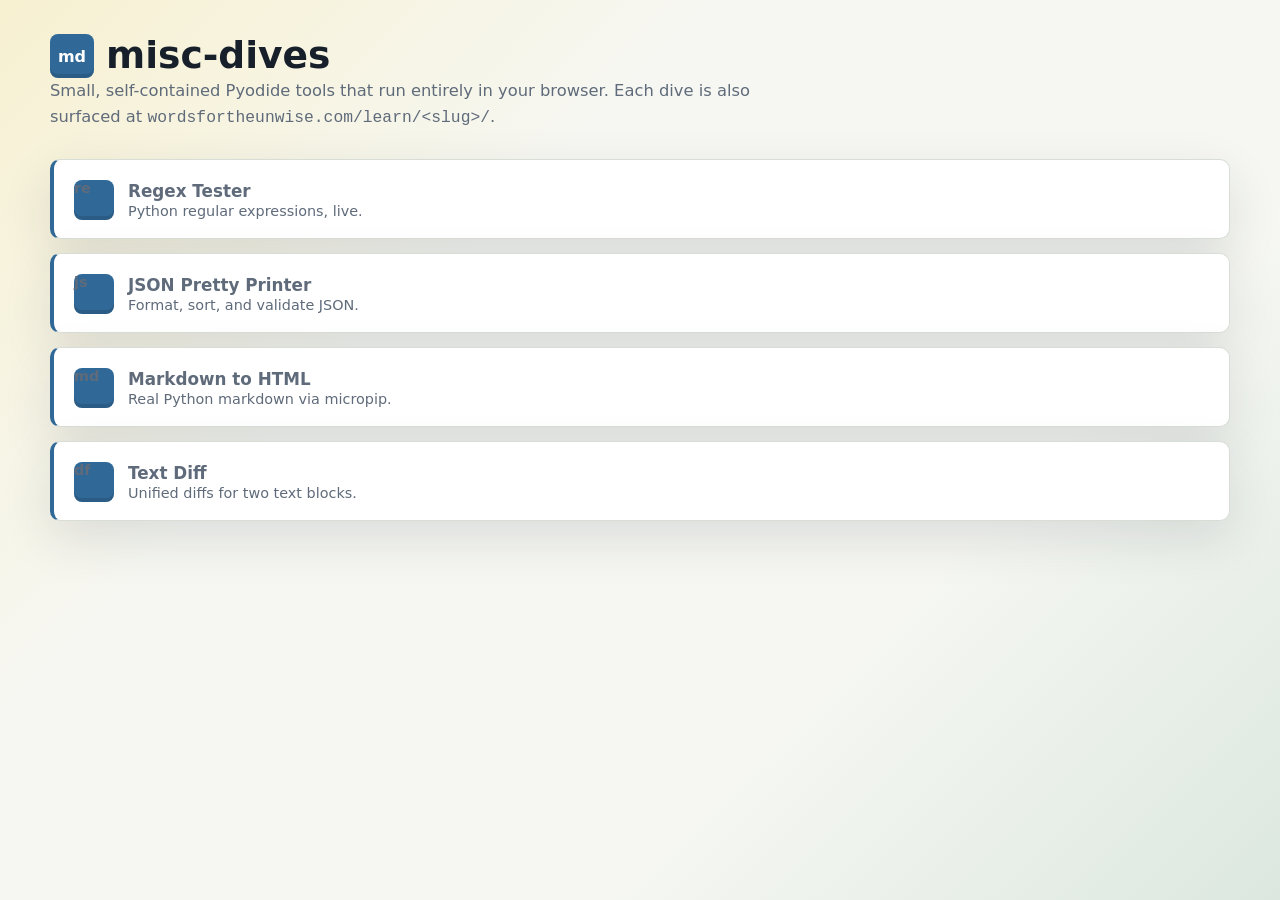
<file: dives/index.html>
<!doctype html>
<html lang="en">
  <head>
    <meta charset="utf-8" />
    <meta name="viewport" content="width=device-width, initial-scale=1" />
    <title>misc-dives</title>
    <link rel="stylesheet" href="assets/dive.css" />
    <style>
      .dive-list { display: grid; gap: 14px; margin-top: 8px; }
      .dive-list a {
        display: flex;
        align-items: center;
        gap: 14px;
        padding: 18px 20px;
        border: 1px solid var(--line);
        border-left: 4px solid var(--accent);
        border-radius: 10px;
        background: var(--panel);
        box-shadow: var(--shadow);
        text-decoration: none;
        color: var(--ink);
      }
      .dive-list a:hover { border-left-color: var(--gold); }
      .dive-list .brand-mark { width: 40px; height: 40px; font-size: 0.9rem; }
      .dive-list b { font-size: 1.05rem; }
      .dive-list span { display: block; color: var(--muted); font-size: 0.9rem; margin-top: 2px; }
    </style>
  </head>
  <body>
    <main class="page">
      <div class="brand">
        <div class="brand-mark">md</div>
        <h1 class="brand-title">misc-dives</h1>
      </div>
      <p class="intro">
        Small, self-contained Pyodide tools that run entirely in your browser. Each
        dive is also surfaced at <code>wordsfortheunwise.com/learn/&lt;slug&gt;/</code>.
      </p>
      <nav class="dive-list" aria-label="Dives">
        <a href="regex-tester/">
          <span class="brand-mark">re</span>
          <span><b>Regex Tester</b><span>Python regular expressions, live.</span></span>
        </a>
        <a href="json-pretty-printer/">
          <span class="brand-mark">js</span>
          <span><b>JSON Pretty Printer</b><span>Format, sort, and validate JSON.</span></span>
        </a>
        <a href="markdown-to-html/">
          <span class="brand-mark">md</span>
          <span><b>Markdown to HTML</b><span>Real Python markdown via micropip.</span></span>
        </a>
        <a href="text-diff/">
          <span class="brand-mark">df</span>
          <span><b>Text Diff</b><span>Unified diffs for two text blocks.</span></span>
        </a>
      </nav>
    </main>
  </body>
</html>
</file>
<file: dives/assets/dive.css>
:root {
  color-scheme: light;
  --bg: #f6f7f2;
  --ink: #17202a;
  --muted: #5f6b7a;
  --line: #d8ded6;
  --panel: #ffffff;
  --accent: #306998;
  --accent-strong: #1f4f75;
  --gold: #ffd43b;
  --good: #24755b;
  --bad: #a63d40;
  --shadow: 0 18px 50px rgba(35, 45, 55, 0.12);
  font-family: Inter, ui-sans-serif, system-ui, -apple-system, BlinkMacSystemFont, "Segoe UI", sans-serif;
}

* {
  box-sizing: border-box;
}

html,
body {
  margin: 0;
  min-height: 100%;
}

body {
  background:
    linear-gradient(135deg, rgba(255, 212, 59, 0.18), transparent 32rem),
    linear-gradient(315deg, rgba(60, 138, 109, 0.14), transparent 30rem),
    var(--bg);
  color: var(--ink);
}

a {
  color: var(--accent);
}

.page {
  width: min(1180px, calc(100% - 32px));
  margin: 0 auto;
  padding: 34px 0 46px;
}

.topbar {
  display: flex;
  align-items: center;
  justify-content: space-between;
  gap: 16px;
  margin-bottom: 28px;
}

.back-link {
  color: var(--muted);
  font-size: 0.92rem;
  font-weight: 700;
  text-decoration: none;
}

.back-link:hover {
  color: var(--accent);
}

.brand {
  display: flex;
  align-items: center;
  gap: 12px;
}

.brand-mark {
  display: grid;
  place-items: center;
  width: 44px;
  height: 44px;
  border-radius: 8px;
  background: var(--accent);
  color: #fff;
  box-shadow: inset 0 -4px 0 rgba(0, 0, 0, 0.12);
  font-weight: 800;
}

.brand-title {
  margin: 0;
  font-size: clamp(1.55rem, 3vw, 2.35rem);
  letter-spacing: 0;
  line-height: 1.05;
}

.intro {
  max-width: 760px;
  margin: 0 0 28px;
  color: var(--muted);
  font-size: 1.02rem;
  line-height: 1.6;
}

.status {
  min-width: 138px;
  border: 1px solid var(--line);
  border-left: 4px solid var(--gold);
  border-radius: 8px;
  background: rgba(255, 255, 255, 0.78);
  padding: 10px 12px;
  color: var(--muted);
  font-size: 0.88rem;
  font-weight: 700;
  text-align: right;
}

.status[data-kind="ready"] {
  border-left-color: var(--good);
  color: var(--good);
}

.status[data-kind="error"] {
  border-left-color: var(--bad);
  color: var(--bad);
}

.tool-grid {
  display: grid;
  grid-template-columns: minmax(0, 1fr) minmax(0, 1fr);
  gap: 18px;
  align-items: start;
}

.panel {
  border: 1px solid var(--line);
  border-radius: 8px;
  background: rgba(255, 255, 255, 0.92);
  box-shadow: var(--shadow);
  overflow: hidden;
}

.panel-header {
  display: flex;
  align-items: center;
  justify-content: space-between;
  gap: 12px;
  border-bottom: 1px solid var(--line);
  background: rgba(255, 255, 255, 0.72);
  padding: 14px 16px;
}

.panel-title {
  margin: 0;
  font-size: 0.9rem;
  font-weight: 800;
  letter-spacing: 0.08em;
  text-transform: uppercase;
}

.panel-actions {
  display: inline-flex;
  flex-wrap: wrap;
  gap: 8px;
  justify-content: flex-end;
}

.panel-actions input:not(.file-input) {
  width: min(160px, 36vw);
}

.file-input {
  position: absolute;
  width: 1px;
  height: 1px;
  overflow: hidden;
  opacity: 0;
  pointer-events: none;
}

.file-button {
  min-height: 40px;
}

.tabs {
  display: inline-flex;
  flex-wrap: wrap;
  gap: 6px;
  margin-bottom: 12px;
}

.tab-button {
  min-height: 38px;
  border: 1px solid var(--line);
  border-radius: 7px;
  background: #fff;
  color: var(--muted);
  padding: 0 13px;
  cursor: pointer;
  font-weight: 800;
}

.tab-button[aria-selected="true"] {
  border-color: var(--accent);
  background: #eef4f8;
  color: var(--accent);
}

.tab-panel[hidden] {
  display: none;
}

.notes-list {
  display: grid;
  gap: 10px;
}

.note-item {
  display: grid;
  gap: 3px;
  border: 1px solid #d7dfdf;
  border-radius: 7px;
  background: #fff;
  padding: 10px 12px;
}

.note-item b {
  color: var(--ink);
}

.note-item span {
  color: var(--muted);
  line-height: 1.45;
}

.panel-body {
  padding: 16px;
}

.field {
  display: grid;
  gap: 7px;
  margin-bottom: 14px;
}

.field:last-child {
  margin-bottom: 0;
}

label,
.field-label {
  color: var(--muted);
  font-size: 0.83rem;
  font-weight: 800;
  letter-spacing: 0.04em;
  text-transform: uppercase;
}

input,
select,
textarea,
button {
  font: inherit;
}

input,
select,
textarea {
  width: 100%;
  border: 1px solid #c9d2d6;
  border-radius: 7px;
  background: #fff;
  color: var(--ink);
  padding: 10px 11px;
  line-height: 1.45;
}

textarea {
  min-height: 220px;
  resize: vertical;
  font-family: "SFMono-Regular", Consolas, "Liberation Mono", Menlo, monospace;
  font-size: 0.92rem;
}

input:focus,
select:focus,
textarea:focus,
button:focus-visible {
  outline: 3px solid rgba(48, 105, 152, 0.24);
  outline-offset: 1px;
}

.controls {
  display: flex;
  flex-wrap: wrap;
  gap: 10px 14px;
  align-items: center;
  margin-top: 12px;
}

.check {
  display: inline-flex;
  align-items: center;
  gap: 7px;
  color: var(--ink);
  font-size: 0.92rem;
  font-weight: 650;
  letter-spacing: 0;
  text-transform: none;
}

.check input {
  width: auto;
}

.button {
  display: inline-flex;
  align-items: center;
  justify-content: center;
  min-height: 42px;
  border: 1px solid var(--accent-strong);
  border-radius: 7px;
  background: var(--accent);
  color: #fff;
  padding: 0 15px;
  cursor: pointer;
  font-weight: 800;
}

.button:hover {
  background: var(--accent-strong);
}

.button.secondary {
  border-color: var(--line);
  background: #fff;
  color: var(--accent);
}

.button.secondary:hover {
  background: #eef4f8;
}

.summary {
  display: grid;
  grid-template-columns: repeat(auto-fit, minmax(128px, 1fr));
  gap: 10px;
  margin-bottom: 14px;
}

.metric {
  border: 1px solid var(--line);
  border-radius: 8px;
  background: #f9faf7;
  padding: 11px;
}

.metric b {
  display: block;
  font-size: 1.3rem;
}

.metric span {
  color: var(--muted);
  font-size: 0.78rem;
  font-weight: 800;
  letter-spacing: 0.05em;
  text-transform: uppercase;
}

.result-banner {
  display: grid;
  gap: 3px;
  border: 1px solid var(--line);
  border-left-width: 8px;
  border-radius: 8px;
  margin-bottom: 14px;
  padding: 13px 14px;
  background: #f7f8f5;
}

.result-banner[data-state="yes"] {
  border-color: rgba(36, 117, 91, 0.38);
  border-left-color: var(--good);
  background: #eef8f3;
}

.result-banner[data-state="no"] {
  border-color: rgba(166, 61, 64, 0.34);
  border-left-color: var(--bad);
  background: #fff2f1;
}

.result-banner[data-state="empty"] {
  border-left-color: var(--gold);
}

.result-banner-label,
.result-banner-detail {
  color: var(--muted);
  font-size: 0.78rem;
  font-weight: 800;
  letter-spacing: 0.05em;
  text-transform: uppercase;
}

.result-banner strong {
  color: var(--ink);
  font-size: 1.02rem;
}

.match-list {
  display: grid;
  gap: 10px;
  margin-bottom: 14px;
}

.match-card {
  border: 1px solid #cad6d6;
  border-radius: 8px;
  background: #fbfcf8;
  padding: 12px;
}

.match-card-header {
  display: flex;
  align-items: center;
  justify-content: space-between;
  gap: 10px;
  margin-bottom: 9px;
}

.match-card-header strong {
  font-size: 0.95rem;
}

.span-pill {
  border-radius: 999px;
  background: rgba(48, 105, 152, 0.12);
  color: var(--accent-strong);
  padding: 4px 8px;
  font-family: "SFMono-Regular", Consolas, "Liberation Mono", Menlo, monospace;
  font-size: 0.78rem;
  font-weight: 800;
}

.match-context {
  display: grid;
  gap: 5px;
  margin-bottom: 10px;
}

.match-context-label {
  color: var(--muted);
  font-size: 0.72rem;
  font-weight: 800;
  letter-spacing: 0.06em;
  text-transform: uppercase;
}

.match-context-line {
  display: block;
  overflow-x: auto;
  border: 1px solid #d8e1dd;
  border-radius: 7px;
  background: #fff;
  color: var(--ink);
  padding: 9px 10px;
  white-space: pre-wrap;
  overflow-wrap: anywhere;
  line-height: 1.6;
}

.match-context-line mark {
  border-radius: 5px;
  background: #b8f3c3;
  color: #17202a;
  padding: 2px 3px;
  box-decoration-break: clone;
  -webkit-box-decoration-break: clone;
  font-weight: 900;
}

.context-elision {
  color: var(--muted);
  font-weight: 900;
}

.group-list {
  display: flex;
  flex-wrap: wrap;
  gap: 7px;
  margin-top: 10px;
}

.group-chip {
  border: 1px solid rgba(48, 105, 152, 0.24);
  border-radius: 999px;
  background: #edf5fb;
  color: #163d5d;
  padding: 5px 8px;
  font-family: "SFMono-Regular", Consolas, "Liberation Mono", Menlo, monospace;
  font-size: 0.78rem;
  font-weight: 800;
}

.group-chip.muted,
.match-empty {
  border-color: var(--line);
  background: #f6f7f2;
  color: var(--muted);
}

.match-empty {
  border: 1px dashed var(--line);
  border-radius: 8px;
  padding: 12px;
  font-weight: 700;
}

.json-tree {
  display: grid;
  gap: 8px;
  max-height: 380px;
  overflow: auto;
  border: 1px solid #d7dfdf;
  border-radius: 8px;
  background: #fbfcf8;
  padding: 10px 10px 10px 18px;
  margin-top: 22px;
}

.json-node {
  border: 1px solid #d8e1dd;
  border-radius: 8px;
  background: #fff;
}

.json-node summary {
  padding-left: 4px;
  cursor: pointer;
  list-style-position: outside;
}

.json-node summary::marker {
  color: var(--accent);
}

.json-leaf {
  padding: 0;
}

.json-node-header {
  display: flex;
  align-items: center;
  justify-content: space-between;
  gap: 10px;
  padding: 9px 10px;
}

.json-node-main {
  display: flex;
  min-width: 0;
  flex-wrap: wrap;
  align-items: center;
  gap: 7px;
}

.json-path {
  color: var(--ink);
  overflow-wrap: anywhere;
  font-size: 0.84rem;
  font-weight: 800;
}

.json-preview {
  color: var(--muted);
  overflow-wrap: anywhere;
  font-family: "SFMono-Regular", Consolas, "Liberation Mono", Menlo, monospace;
  font-size: 0.8rem;
}

.type-badge {
  border-radius: 999px;
  padding: 3px 7px;
  color: #fff;
  font-size: 0.68rem;
  font-weight: 900;
  letter-spacing: 0.05em;
  text-transform: uppercase;
}

.type-object {
  background: #306998;
}

.type-array {
  background: #6b5fb5;
}

.type-string {
  background: #24755b;
}

.type-number {
  background: #9a5f1e;
}

.type-boolean {
  background: #8b4f8f;
}

.type-null {
  background: #687380;
}

.json-node-actions {
  display: flex;
  flex: 0 0 auto;
  gap: 6px;
}

.copy-node {
  display: inline-grid;
  place-items: center;
  position: relative;
  width: 30px;
  height: 30px;
  border: 1px solid #c9d2d6;
  border-radius: 6px;
  background: #fff;
  color: var(--accent);
  cursor: pointer;
  padding: 0;
  font-size: 0.9rem;
  font-weight: 850;
}

.copy-node:hover {
  background: #eef4f8;
}

.copy-tooltip {
  position: absolute;
  right: 0;
  bottom: calc(100% + 7px);
  z-index: 5;
  min-width: max-content;
  pointer-events: none;
  opacity: 0;
  transform: translateY(4px);
  transition: opacity 120ms ease, transform 120ms ease;
  border: 1px solid #c9d2d6;
  border-radius: 6px;
  background: #17202a;
  color: #fff;
  padding: 5px 7px;
  font-size: 0.72rem;
  font-weight: 800;
  box-shadow: 0 8px 24px rgba(23, 32, 42, 0.18);
}

.copy-tooltip-below {
  top: calc(100% + 7px);
  bottom: auto;
}

.copy-node:hover .copy-tooltip,
.copy-node:focus-visible .copy-tooltip {
  opacity: 1;
  transform: translateY(0);
}

.json-children {
  display: grid;
  gap: 7px;
  border-top: 1px solid #edf0ec;
  margin-left: 16px;
  padding: 8px;
}

pre,
code {
  font-family: "SFMono-Regular", Consolas, "Liberation Mono", Menlo, monospace;
}

pre.output {
  min-height: 220px;
  max-height: 520px;
  margin: 0;
  overflow: auto;
  border: 1px solid #d7dfdf;
  border-radius: 7px;
  background: #111820;
  color: #e9f0ef;
  padding: 14px;
  font-size: 0.88rem;
  line-height: 1.55;
  white-space: pre-wrap;
}

.healed-preview {
  display: grid;
  gap: 7px;
  margin-bottom: 14px;
}

.healed-source {
  max-height: 180px;
  margin: 0;
  overflow: auto;
  border: 1px solid #b8d4c7;
  border-radius: 7px;
  background: #f5fbf7;
  color: var(--ink);
  padding: 12px;
  font-size: 0.88rem;
  line-height: 1.55;
  white-space: pre-wrap;
}

.json-added {
  border-radius: 3px;
  background: lightgreen;
  box-shadow: 0 0 0 1px rgba(32, 125, 73, 0.2);
}

.visual-diff {
  max-height: 460px;
  margin-bottom: 14px;
  overflow: auto;
  border: 1px solid #d7dfdf;
  border-radius: 7px;
  background: #fff;
}

.diff-row {
  display: grid;
  grid-template-columns: minmax(320px, 1fr) minmax(320px, 1fr);
  min-width: 720px;
  border-bottom: 1px solid #edf0ec;
}

.diff-row:last-child {
  border-bottom: 0;
}

.diff-header {
  position: sticky;
  top: 0;
  z-index: 1;
  background: #f5f8f8;
  color: var(--muted);
  font-size: 0.74rem;
  font-weight: 800;
  letter-spacing: 0.08em;
  text-transform: uppercase;
}

.diff-cell {
  display: grid;
  grid-template-columns: 46px minmax(0, 1fr);
  min-height: 34px;
  border-right: 1px solid #edf0ec;
  align-items: stretch;
}

.diff-cell:last-child {
  border-right: 0;
}

.diff-line-number {
  display: flex;
  align-items: center;
  justify-content: flex-end;
  border-right: 1px solid rgba(87, 102, 104, 0.18);
  color: #778486;
  padding: 6px 8px;
  user-select: none;
}

.diff-line-text {
  min-width: 0;
  padding: 6px 10px;
  overflow-wrap: anywhere;
  white-space: pre-wrap;
}

.diff-row[data-kind="delete"] .diff-cell-left,
.diff-row[data-kind="replace"] .diff-cell-left {
  background: #ffe9e7;
}

.diff-row[data-kind="insert"] .diff-cell-right,
.diff-row[data-kind="replace"] .diff-cell-right {
  background: #e5f8eb;
}

.diff-row[data-kind="delete"] .diff-cell-right,
.diff-row[data-kind="insert"] .diff-cell-left {
  background: #f7f8f6;
}

.error-text {
  color: #ffd9d5;
}

.preview-frame {
  width: 100%;
  min-height: 260px;
  border: 1px solid #d7dfdf;
  border-radius: 7px;
  background: #fff;
}

.hint {
  margin: 9px 0 0;
  color: var(--muted);
  font-size: 0.86rem;
  line-height: 1.45;
}

@media (max-width: 760px) {
  .page {
    width: min(100% - 22px, 1180px);
    padding-top: 22px;
  }

  .topbar {
    align-items: flex-start;
    flex-direction: column;
  }

  .status {
    width: 100%;
    text-align: left;
  }

  .tool-grid,
  .summary {
    grid-template-columns: 1fr;
  }
}
</file>
